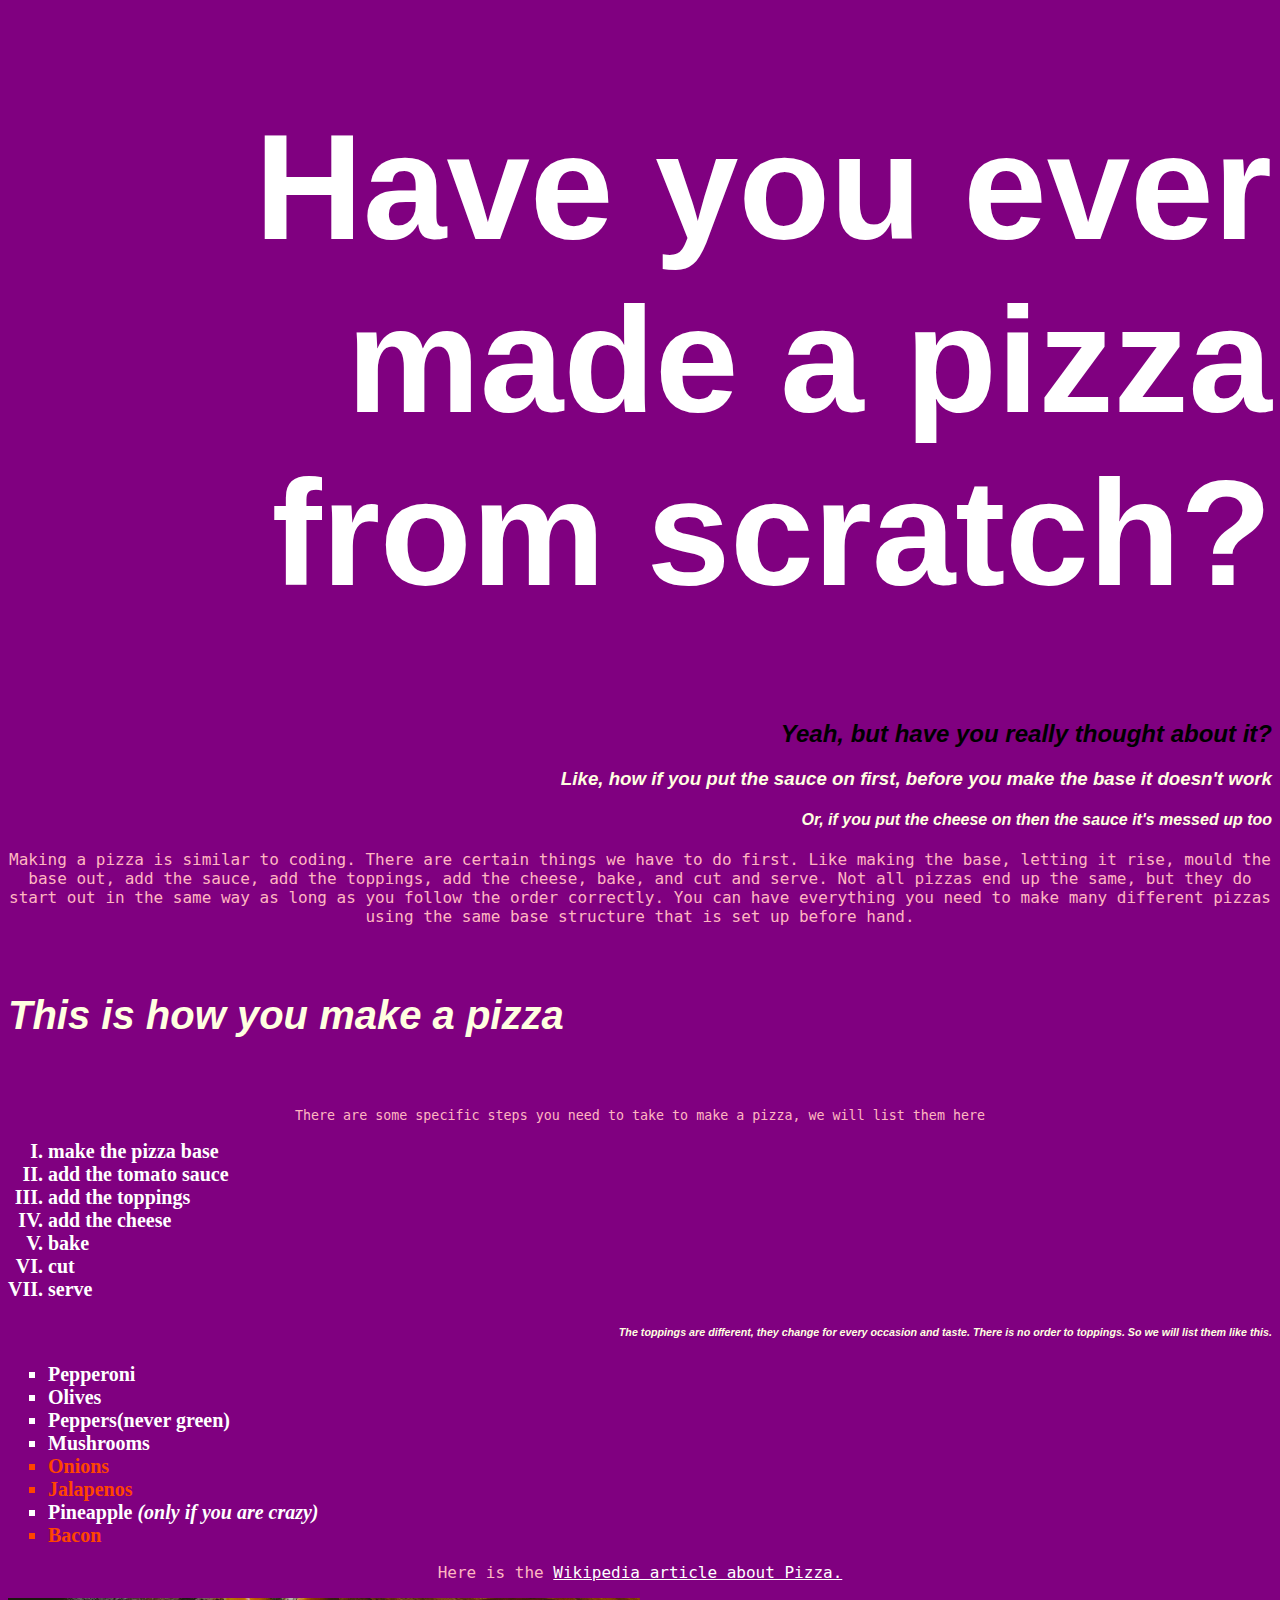
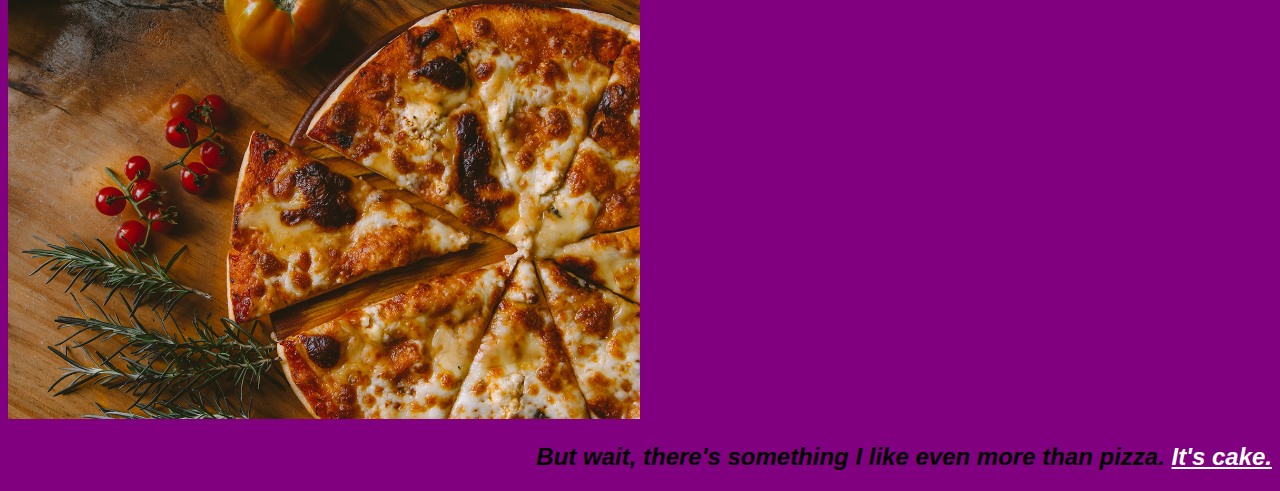
<file: index.html>
<!DOCTYPE html>
<html lang="en">

<head>
    <meta charset="UTF-8">
    <meta http-equiv="X-UA-Compatible" content="IE=edge">
    <meta name="viewport" content="width=device-width, initial-scale=1.0">

    <link rel="stylesheet" href="style.css">
    <title>Pizza Party</title>

</head>

<body>
    <h1>Have you ever made a pizza from scratch?</h1>
    <h2>Yeah, but have you really thought about it?</h2>
    <h3>Like, how if you put the sauce on first, before you make the base it doesn't work</h3>
    <h4>Or, if you put the cheese on then the sauce it's messed up too</h4>

    <!-- Add some copy here-->
    <p class="speical">Making a pizza is similar to coding. There are certain things we have to do first. Like making
        the base, letting
        it rise, mould the base out, add the sauce, add the toppings, add the cheese, bake, and cut and serve. Not all
        pizzas end up the same, but they do start out in the same way as long as you follow the order correctly. You can
        have everything you need to make many different pizzas using the same base structure that is set up before hand.
    </p>

    <!--Make some list-->
    <h5 class="special">This is how you make a pizza</h5>
    <p> <small>There are some specific steps you need to take to make a pizza, we will list them here</small> </p>

    <ol>
        <li>make the pizza base</li>
        <li>add the tomato sauce</li>
        <li>add the toppings</li>
        <li>add the cheese</li>
        <li>bake</li>
        <li>cut</li>
        <li>serve</li>
    </ol>

    <h6>The toppings are different, they change for every occasion and taste. There is no order to toppings. So we will
        list them like this.</h6>
    <ul>
        <li>Pepperoni</li>
        <li>Olives</li>
        <li>Peppers<strong>(never green)</strong></li>
        <li>Mushrooms</li>
        <li class="fave">Onions</li>
        <li class="fave">Jalapenos</li>
        <li>Pineapple <em>(only if you are crazy)</em></li>
        <li class="fave">Bacon</li>

    </ul>
    <p>Here is the <a href="https://en.wikipedia.org/wiki/Pizza" target="_blank">Wikipedia article about Pizza.</a> </p>

    <img class="pizza" src="images/pizza.jpg" alt="a image of a pizza">

    <h2>But wait, there's something I like even more than pizza. <a href="cake.html" target="_blank">It's cake.</a></a>
    </h2>
</body>

</html>
</file>
<file: style.css>
body{
    background-color: purple;
}
p{
    font-family: 'monospace';
    text-align: center;
    color: lightpink;
}

h1,h2,h3,h4,h5,h6{
    font-family: Verdana, Geneva, Tahoma, sans-serif;
    color: lightyellow;
    font-style: italic;
    text-align: right;
}
h1{
    font-family: Impact, Haettenschweiler, 'Arial Narrow Bold', sans-serif;
    font-size:150px;
    color: white;
    font-style: normal;
}
h2{
    color:black;
}
.special{
    font-family: 'Gill Sans', 'Gill Sans MT', Calibri, 'Trebuchet MS', sans-serif;
    font-weight: bold;
    font-size: 40px;
    text-align: left;
}

ul{
    list-style-type: square;
}

ol{
    list-style-type: upper-roman;
}

li{
    color: white;
    font-size: 20px;
    font-weight: bold;
}

.fave{
    color:orangered;
}
.pizza{
    width: 50%;
}
a{
    color:white;
}

/* CAKE PAGE */
.cake-text{
    font-family: Verdana, Geneva, Tahoma, sans-serif;
    text-align: left;
    color: white;
    font-size: 25px;
    font-weight: bold;

}

.section-one{
    border: 1px solid white;
    background-color: #483d8b;
}
.caption{
    font-size:15px;
    font-style: italic;
    text-align: center;

}
.container{
    display: flex;
    justify-content: space-evenly;
    flex-wrap: wrap;
}
.cake-item{
    
    width: 275px;
    height:275px;
    padding: 4px;
}
.cake-group{
    
    width: 275px;
}
</file>
